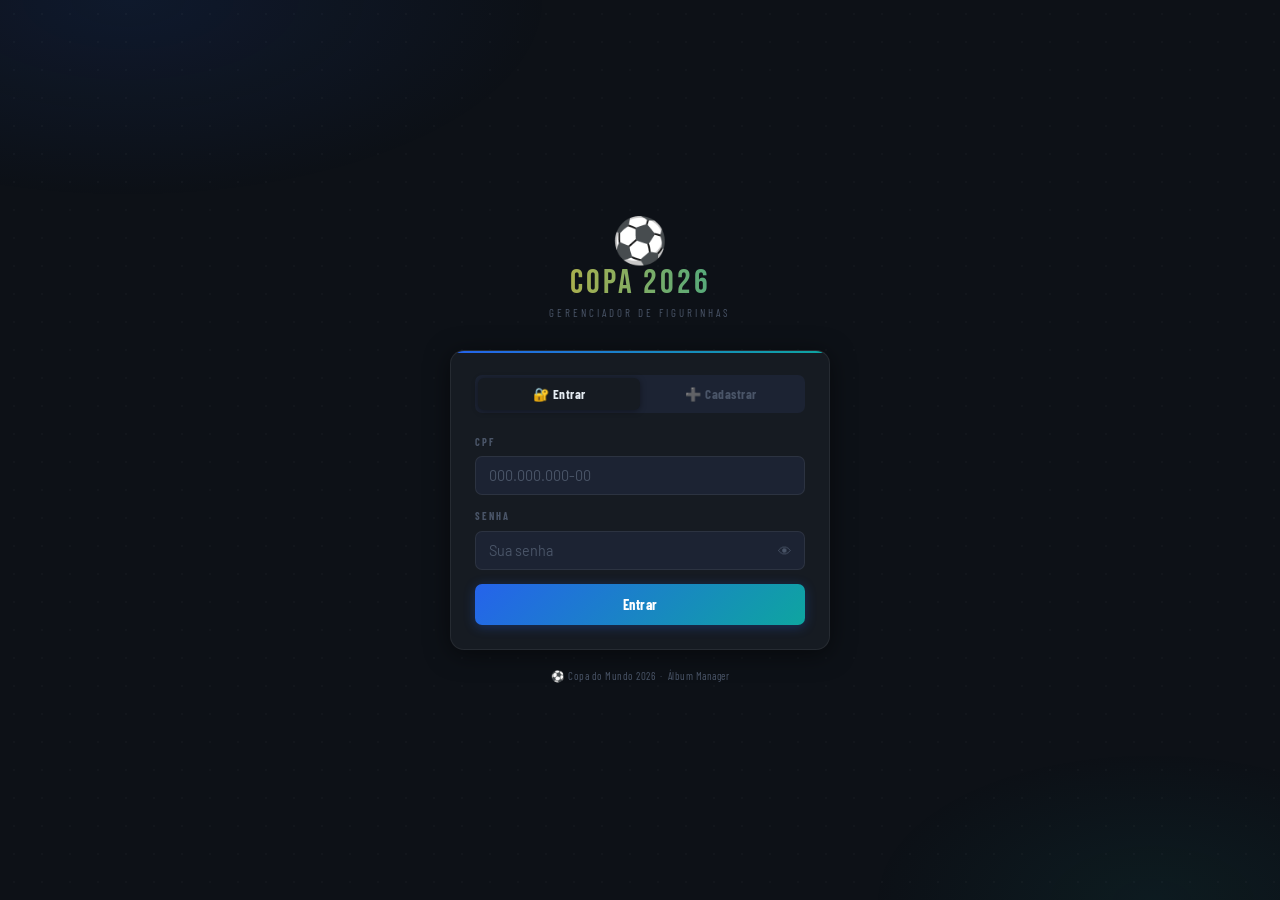
<file: index.html>
<!DOCTYPE html>
<html lang="pt-BR">
<head>
<meta charset="UTF-8">
<meta name="viewport" content="width=device-width, initial-scale=1.0, maximum-scale=1.0, user-scalable=no">
<meta name="theme-color" content="#0d1117">
<meta name="apple-mobile-web-app-capable" content="yes">
<meta name="apple-mobile-web-app-status-bar-style" content="black-translucent">
<title>Álbum Copa 2026 · Entrar</title>
<link rel="icon" href="data:image/svg+xml,<svg xmlns='http://www.w3.org/2000/svg' viewBox='0 0 100 100'><text y='.9em' font-size='90'>⚽</text></svg>">
<link rel="preconnect" href="https://fonts.googleapis.com">
<link rel="preconnect" href="https://fonts.gstatic.com" crossorigin>
<link href="https://fonts.googleapis.com/css2?family=Bebas+Neue&family=Barlow:wght@400;500;600;700&family=Barlow+Condensed:wght@400;600;700&display=swap" rel="stylesheet">
<style>
/* ── VARIÁVEIS (espelha estilos.css) ── */
:root {
  --cobalt:   #2563eb;
  --cobalt-2: #1d4ed8;
  --navy:     #1e3a5f;
  --yellow:   #f0b429;
  --yellow-2: #d49e1f;
  --turq:     #0ea5a0;
  --turq-2:   #0d9490;
  --bg:       #0d1117;
  --bg2:      #161b22;
  --bg3:      #0d1117;
  --surf:     #1c2333;
  --surf2:    #21293a;
  --border:   rgba(255,255,255,0.07);
  --border2:  rgba(14,165,160,0.25);
  --t1:       #e6edf3;
  --t2:       #8b9bb4;
  --t3:       #4a5568;
  --owned:    #22c55e;
  --missing:  #f87171;
  --r:        10px;
  --rs:       7px;
  --sh:       0 4px 24px rgba(0,0,0,.5);
  --ease:     cubic-bezier(0.16,1,0.3,1);
}

*,*::before,*::after { box-sizing:border-box; margin:0; padding:0; -webkit-tap-highlight-color:transparent }
html,body { height:100%; }
body {
  font-family: 'Barlow', sans-serif;
  background: var(--bg);
  color: var(--t1);
  font-size: 14px;
  line-height: 1.5;
  display: flex;
  align-items: center;
  justify-content: center;
  min-height: 100vh;
  overflow-x: hidden;
}
button { cursor:pointer; font-family:inherit; border:none; background:none }
input  { font-family:inherit }
::-webkit-scrollbar { width:3px }
::-webkit-scrollbar-thumb { background:var(--surf2); border-radius:2px }

/* ── FUNDO DECORATIVO ── */
body::before {
  content:""; position:fixed; inset:0; pointer-events:none; z-index:0;
  background:
    radial-gradient(ellipse 60% 40% at 10% 0%, rgba(37,99,235,.1), transparent 55%),
    radial-gradient(ellipse 40% 30% at 90% 100%, rgba(14,165,160,.07), transparent 55%);
}
body::after {
  content:""; position:fixed; inset:0; pointer-events:none; z-index:0;
  background-image: radial-gradient(rgba(255,255,255,.025) 1px, transparent 1px);
  background-size: 28px 28px;
}

/* ── LOADER ── */
#loader {
  position:fixed; inset:0; z-index:9999; background:var(--bg);
  display:flex; flex-direction:column; align-items:center; justify-content:center; gap:16px;
}
.ld-ball {
  width:40px; height:40px; border-radius:50%;
  border:2px solid var(--surf2); border-top-color:var(--yellow);
  animation:spin .7s linear infinite;
}
.ld-txt {
  font-family:'Barlow Condensed',sans-serif; font-size:.78rem;
  letter-spacing:3px; color:var(--t3); text-transform:uppercase;
}
@keyframes spin { to { transform:rotate(360deg) } }

/* ── WRAPPER ── */
.auth-wrap {
  position:relative; z-index:1;
  width:100%; max-width:420px;
  padding:24px 20px;
  animation: fadeUp .5s var(--ease) both;
}
@keyframes fadeUp { from{opacity:0;transform:translateY(14px)} to{opacity:1;transform:translateY(0)} }

/* ── LOGO TOPO ── */
.auth-brand {
  text-align:center; margin-bottom:28px;
}
.auth-ball { font-size:2.8rem; line-height:1; display:block; margin-bottom:6px }
.auth-title {
  font-family:'Bebas Neue',sans-serif;
  font-size:2.1rem; letter-spacing:3px;
  background: linear-gradient(90deg, var(--yellow), var(--turq));
  -webkit-background-clip:text; -webkit-text-fill-color:transparent;
  background-clip:text;
  line-height:1;
}
.auth-subtitle {
  font-family:'Barlow Condensed',sans-serif; font-size:.68rem;
  letter-spacing:3px; text-transform:uppercase; color:var(--t3); margin-top:5px;
}

/* ── CARD ── */
.auth-card {
  background:var(--bg2); border:1px solid var(--border);
  border-radius:14px; padding:24px; box-shadow:var(--sh);
  position:relative; overflow:hidden;
}
.auth-card::before {
  content:""; position:absolute; top:0; left:0; right:0; height:2px;
  background:linear-gradient(90deg, var(--cobalt), var(--turq));
}

/* ── TABS LOGIN/CADASTRO ── */
.auth-tabs {
  display:flex; gap:0; margin-bottom:22px;
  background:var(--surf); border-radius:var(--rs); padding:3px;
}
.auth-tab {
  flex:1; padding:8px; border-radius:calc(var(--rs) - 1px);
  font-family:'Barlow Condensed',sans-serif; font-size:.82rem; font-weight:700;
  letter-spacing:.5px; color:var(--t3); transition:.18s var(--ease);
}
.auth-tab.on {
  background:var(--bg2); color:var(--t1);
  box-shadow:0 1px 6px rgba(0,0,0,.4);
}

/* ── PAINEL ── */
.auth-panel { display:none }
.auth-panel.active { display:block }

/* ── LABEL + INPUT ── */
.field { margin-bottom:14px }
.field-label {
  display:block; font-family:'Barlow Condensed',sans-serif;
  font-size:.65rem; letter-spacing:2px; text-transform:uppercase;
  color:var(--t3); font-weight:700; margin-bottom:6px;
}
.field-input {
  width:100%; background:var(--surf); border:1px solid var(--border);
  border-radius:var(--rs); color:var(--t1); padding:10px 13px;
  font-size:.9rem; outline:none; transition:.15s;
  -webkit-appearance:none; appearance:none;
}
.field-input:focus { border-color:var(--border2); background:var(--surf2) }
.field-input::placeholder { color:var(--t3) }
.field-input.err { border-color:rgba(248,113,113,.5) }

.field-hint {
  font-size:.65rem; color:var(--t3); margin-top:4px; line-height:1.4;
}

/* ── BOTÃO PRIMÁRIO ── */
.btn-auth {
  width:100%; padding:12px; border-radius:var(--rs);
  background:linear-gradient(135deg, var(--cobalt), var(--turq));
  color:#fff; font-family:'Barlow Condensed',sans-serif;
  font-size:.9rem; font-weight:700; letter-spacing:.5px;
  transition:.18s var(--ease); margin-top:4px;
  display:flex; align-items:center; justify-content:center; gap:7px;
  box-shadow:0 2px 12px rgba(37,99,235,.3);
}
.btn-auth:hover { opacity:.9; transform:translateY(-1px) }
.btn-auth:active { transform:scale(.98) }
.btn-auth:disabled { opacity:.45; cursor:not-allowed; transform:none }

/* ── SPINNER inline ── */
.spin-sm {
  width:15px; height:15px; border-radius:50%;
  border:2px solid rgba(255,255,255,.3); border-top-color:#fff;
  animation:spin .6s linear infinite; display:none;
}
.btn-auth.loading .spin-sm { display:block }
.btn-auth.loading .btn-label { display:none }

/* ── ERRO/SUCESSO ── */
.auth-msg {
  padding:9px 13px; border-radius:var(--rs); font-size:.78rem;
  font-weight:600; margin-bottom:14px; display:none; line-height:1.4;
}
.auth-msg.err  { background:rgba(248,113,113,.1); border:1px solid rgba(248,113,113,.3); color:var(--missing) }
.auth-msg.ok   { background:rgba(34,197,94,.08);  border:1px solid rgba(34,197,94,.25);  color:var(--owned) }
.auth-msg.show { display:block }

/* ── RODAPÉ ── */
.auth-footer {
  text-align:center; margin-top:18px;
  font-size:.68rem; color:var(--t3);
  font-family:'Barlow Condensed',sans-serif; letter-spacing:.5px;
}

/* ── SENHA TOGGLE ── */
.field-pw { position:relative }
.field-pw .field-input { padding-right:40px }
.pw-toggle {
  position:absolute; right:11px; top:50%; transform:translateY(-50%);
  font-size:.85rem; color:var(--t3); cursor:pointer; transition:.12s;
  background:none; border:none; padding:2px;
}
.pw-toggle:hover { color:var(--t2) }

/* ── FORÇA DE SENHA ── */
.pw-strength { display:flex; gap:4px; margin-top:6px }
.pw-seg { flex:1; height:3px; border-radius:2px; background:var(--surf2); transition:.3s }
.pw-seg.s1 { background:var(--missing) }
.pw-seg.s2 { background:var(--yellow) }
.pw-seg.s3 { background:var(--turq) }
.pw-seg.s4 { background:var(--owned) }
</style>
</head>
<body>

<div id="loader">
  <div class="ld-ball"></div>
  <div class="ld-txt">Carregando...</div>
</div>

<div class="auth-wrap" id="auth-wrap" style="display:none">

  <div class="auth-brand">
    <span class="auth-ball">⚽</span>
    <div class="auth-title">Copa 2026</div>
    <div class="auth-subtitle">Gerenciador de Figurinhas</div>
  </div>

  <div class="auth-card">

    <div class="auth-tabs">
      <button class="auth-tab on" id="tab-login"    onclick="showTab('login')">🔐 Entrar</button>
      <button class="auth-tab"    id="tab-cadastro" onclick="showTab('cadastro')">➕ Cadastrar</button>
    </div>

    <!-- ── PAINEL LOGIN ── -->
    <div class="auth-panel active" id="panel-login">
      <div class="auth-msg" id="login-msg"></div>

      <div class="field">
        <label class="field-label" for="login-cpf">CPF</label>
        <input class="field-input" id="login-cpf" type="tel" inputmode="numeric"
          maxlength="14" placeholder="000.000.000-00" autocomplete="username"
          oninput="maskCPF(this)" onkeydown="enterSubmit(event,'doLogin')">
      </div>

      <div class="field">
        <label class="field-label" for="login-senha">Senha</label>
        <div class="field-pw">
          <input class="field-input" id="login-senha" type="password"
            placeholder="Sua senha" autocomplete="current-password"
            onkeydown="enterSubmit(event,'doLogin')">
          <button class="pw-toggle" onclick="togglePw('login-senha',this)" tabindex="-1">👁</button>
        </div>
      </div>

      <button class="btn-auth" id="btn-login" onclick="doLogin()">
        <div class="spin-sm"></div>
        <span class="btn-label">Entrar</span>
      </button>
    </div>

    <!-- ── PAINEL CADASTRO ── -->
    <div class="auth-panel" id="panel-cadastro">
      <div class="auth-msg" id="cad-msg"></div>

      <div class="field">
        <label class="field-label" for="cad-cpf">CPF</label>
        <input class="field-input" id="cad-cpf" type="tel" inputmode="numeric"
          maxlength="14" placeholder="000.000.000-00" autocomplete="off"
          oninput="maskCPF(this)">
        <div class="field-hint">Será usado como seu login único.</div>
      </div>

      <div class="field">
        <label class="field-label" for="cad-nome">Nome completo</label>
        <input class="field-input" id="cad-nome" type="text"
          placeholder="Seu nome" autocomplete="name">
      </div>

      <div class="field">
        <label class="field-label" for="cad-apelido">Apelido</label>
        <input class="field-input" id="cad-apelido" type="text"
          placeholder="Como você quer ser chamado" autocomplete="nickname">
      </div>

      <div class="field">
        <label class="field-label" for="cad-senha">Senha</label>
        <div class="field-pw">
          <input class="field-input" id="cad-senha" type="password"
            placeholder="Mínimo 6 caracteres" autocomplete="new-password"
            oninput="checkPwStrength(this)">
          <button class="pw-toggle" onclick="togglePw('cad-senha',this)" tabindex="-1">👁</button>
        </div>
        <div class="pw-strength" id="pw-segs">
          <div class="pw-seg" id="ps1"></div>
          <div class="pw-seg" id="ps2"></div>
          <div class="pw-seg" id="ps3"></div>
          <div class="pw-seg" id="ps4"></div>
        </div>
      </div>

      <button class="btn-auth" id="btn-cad" onclick="doCadastrar()">
        <div class="spin-sm"></div>
        <span class="btn-label">Criar conta</span>
      </button>
    </div>

  </div><!-- /auth-card -->

  <div class="auth-footer">⚽ Copa do Mundo 2026 &nbsp;·&nbsp; Álbum Manager</div>

</div><!-- /auth-wrap -->

<script>
// ─────────────────────────────────────────────────────────────
// ⚠️  ATENÇÃO: USE A MESMA URL DO script.js — apenas UM deployment!
// Copie a URL do seu Apps Script publicado e cole aqui E no script.js
// ─────────────────────────────────────────────────────────────
const SCRIPT_URL = 'https://script.google.com/macros/s/AKfycbzxsuN--bn4JnOwdq9sjmIbvEzhjHU9eBhb_EWzSIzY-1RuJzmxXgQIynk1E7hwUg5Z8Q/exec';
//                  ↑ MESMA URL que está no script.js — NÃO use duas URLs diferentes!

// ─────────────────────────────────────────────────────────────
// SESSÃO — salva no localStorage
// ─────────────────────────────────────────────────────────────
const AUTH = {
  KEY: 'copa26_usuario',

  salvar(usuario) {
    localStorage.setItem(this.KEY, JSON.stringify(usuario));
  },

  obter() {
    try { return JSON.parse(localStorage.getItem(this.KEY) || 'null'); }
    catch { return null; }
  },

  limpar() { localStorage.removeItem(this.KEY); }
};

// ─────────────────────────────────────────────────────────────
// INIT — redireciona se já logado
// ─────────────────────────────────────────────────────────────
window.addEventListener('DOMContentLoaded', () => {
  const u = AUTH.obter();
  if (u && u.cpf) {
    window.location.href = 'app.html';
    return;
  }
  document.getElementById('loader').style.display = 'none';
  document.getElementById('auth-wrap').style.display = 'block';
});

// ─────────────────────────────────────────────────────────────
// TABS
// ─────────────────────────────────────────────────────────────
function showTab(t) {
  ['login','cadastro'].forEach(id => {
    document.getElementById('panel-'+id).classList.toggle('active', id===t);
    document.getElementById('tab-'+id).classList.toggle('on', id===t);
  });
  clearMsg('login-msg'); clearMsg('cad-msg');
}

// ─────────────────────────────────────────────────────────────
// LOGIN
// ─────────────────────────────────────────────────────────────
async function doLogin() {
  let cpf     = onlyDigits(document.getElementById('login-cpf').value);
  const senha = document.getElementById('login-senha').value.trim();

  if (!cpf || !senha) { return showMsg('login-msg', 'Preencha CPF e senha.', true); }

  // Normaliza CPF: garante 11 dígitos (com zero à esquerda se necessário)
  if (cpf.length === 10) cpf = '0' + cpf;
  if (cpf.length !== 11) {
    return showMsg('login-msg', 'CPF inválido. Verifique e tente novamente.', true);
  }

  setLoading('btn-login', true);
  clearMsg('login-msg');

  const r = await apiFetch({ acao:'login', cpf, senha });

  setLoading('btn-login', false);

  if (r === null) {
    return showMsg('login-msg', 'Sem conexão com o servidor. Verifique a URL do Apps Script e tente novamente.', true);
  }

  if (r.ok) {
    AUTH.salvar(r.usuario);
    showMsg('login-msg', `✅ Bem-vindo, ${r.usuario.apelido}! Carregando...`, false);
    setTimeout(() => window.location.href = 'app.html', 800);
  } else {
    const msgs = {
      senha_incorreta:        'Senha incorreta.',
      usuario_nao_encontrado: 'CPF não encontrado. Verifique ou cadastre-se.',
      campos_obrigatorios:    'Preencha todos os campos.',
      cpf_ausente:            'CPF não informado.'
    };
    showMsg('login-msg', msgs[r.motivo] || `Erro: ${r.erro || r.motivo || 'desconhecido'}`, true);
  }
}

// ─────────────────────────────────────────────────────────────
// CADASTRO
// ─────────────────────────────────────────────────────────────
async function doCadastrar() {
  let cpf       = onlyDigits(document.getElementById('cad-cpf').value);
  const nome    = document.getElementById('cad-nome').value.trim();
  const apelido = document.getElementById('cad-apelido').value.trim();
  const senha   = document.getElementById('cad-senha').value.trim();

  if (!cpf || !nome || !apelido || !senha) {
    return showMsg('cad-msg', 'Preencha todos os campos.', true);
  }

  // Normaliza CPF: garante 11 dígitos
  if (cpf.length === 10) cpf = '0' + cpf;
  if (cpf.length !== 11) {
    return showMsg('cad-msg', `CPF inválido (${cpf.length} dígitos). Verifique e tente novamente.`, true);
  }
  if (senha.length < 6) {
    return showMsg('cad-msg', 'Senha deve ter pelo menos 6 caracteres.', true);
  }

  setLoading('btn-cad', true);
  clearMsg('cad-msg');

  const r = await apiFetch({ acao:'cadastrar', cpf, nome, apelido, senha });

  setLoading('btn-cad', false);

  if (r === null) {
    return showMsg('cad-msg', 'Sem conexão com o servidor. Verifique a URL do Apps Script e tente novamente.', true);
  }

  if (r.ok) {
    AUTH.salvar(r.usuario);
    showMsg('cad-msg', '✅ Conta criada! Redirecionando...', false);
    setTimeout(() => window.location.href = 'app.html', 900);
  } else {
    const msgs = {
      cpf_duplicado:       'Este CPF já está cadastrado. Faça login.',
      cpf_invalido:        'CPF inválido. Verifique os dígitos.',
      campos_obrigatorios: 'Preencha todos os campos.',
      erro_interno:        `Erro interno: ${r.erro || 'contate o suporte'}`
    };
    const motivo = r.motivo || 'erro_interno';
    showMsg('cad-msg', msgs[motivo] || `Erro: ${r.erro || r.motivo || 'desconhecido'}`, true);
  }
}

// ─────────────────────────────────────────────────────────────
// HELPERS UI
// ─────────────────────────────────────────────────────────────
function showMsg(id, txt, isErr) {
  const el = document.getElementById(id);
  el.textContent = txt;
  el.className = 'auth-msg show ' + (isErr ? 'err' : 'ok');
}
function clearMsg(id) {
  const el = document.getElementById(id);
  el.className = 'auth-msg'; el.textContent = '';
}
function setLoading(id, on) {
  const el = document.getElementById(id);
  el.classList.toggle('loading', on);
  el.disabled = on;
}
function enterSubmit(e, fn) {
  if (e.key === 'Enter') window[fn]();
}
function togglePw(id, btn) {
  const i = document.getElementById(id);
  const show = i.type === 'password';
  i.type = show ? 'text' : 'password';
  btn.textContent = show ? '🙈' : '👁';
}

// Máscara CPF
function maskCPF(el) {
  let v = onlyDigits(el.value).slice(0,11);
  if (v.length > 9)      v = v.replace(/(\d{3})(\d{3})(\d{3})(\d{1,2})/,'$1.$2.$3-$4');
  else if (v.length > 6) v = v.replace(/(\d{3})(\d{3})(\d{1,3})/,'$1.$2.$3');
  else if (v.length > 3) v = v.replace(/(\d{3})(\d{1,3})/,'$1.$2');
  el.value = v;
}
function onlyDigits(s) { return s.replace(/\D/g,''); }

// Força de senha
function checkPwStrength(el) {
  const v = el.value;
  let score = 0;
  if (v.length >= 6)  score++;
  if (v.length >= 10) score++;
  if (/[A-Z]/.test(v) || /[0-9]/.test(v)) score++;
  if (/[^a-zA-Z0-9]/.test(v)) score++;
  const cls = ['','s1','s2','s3','s4'];
  for (let i = 1; i <= 4; i++) {
    const seg = document.getElementById('ps'+i);
    seg.className = 'pw-seg ' + (i <= score ? cls[score] : '');
  }
}

// ─────────────────────────────────────────────────────────────
// API FETCH — com timeout de 15s e log de erro detalhado
// ─────────────────────────────────────────────────────────────
async function apiFetch(params) {
  if (!SCRIPT_URL || !SCRIPT_URL.startsWith('https://script.google.com/macros/s/')) {
    console.error('[Copa26] SCRIPT_URL não configurada!');
    return null;
  }
  try {
    const qs = Object.entries(params)
      .map(([k,v]) => `${encodeURIComponent(k)}=${encodeURIComponent(v)}`)
      .join('&');
    const ctrl = new AbortController();
    const tid  = setTimeout(() => ctrl.abort(), 15000);
    const resp = await fetch(`${SCRIPT_URL}?${qs}`, { signal: ctrl.signal });
    clearTimeout(tid);
    const text = await resp.text();
    try {
      return JSON.parse(text);
    } catch {
      console.error('[Copa26] Resposta não-JSON do servidor:', text.slice(0, 300));
      return null;
    }
  } catch(e) {
    console.warn('[Copa26 Auth]', e.message);
    return null;
  }
}
</script>
</body>
</html>
</file>
<file: estilos.css>
/* ============================================================
   ÁLBUM COPA 2026 — estilos.css v4.0
   ============================================================ */

   :root {
    --cobalt:    #2563eb;
    --cobalt-2:  #1d4ed8;
    --navy:      #1e3a5f;
    --yellow:    #f0b429;
    --yellow-2:  #d49e1f;
    --turq:      #0ea5a0;
    --turq-2:    #0d9490;
  
    --bg:        #0d1117;
    --bg2:       #161b22;
    --bg3:       #0d1117;
    --surf:      #1c2333;
    --surf2:     #21293a;
  
    --border:    rgba(255,255,255,0.07);
    --border2:   rgba(14,165,160,0.25);
  
    --t1:        #e6edf3;
    --t2:        #8b9bb4;
    --t3:        #4a5568;
  
    --owned:     #22c55e;
    --owned-bg:  rgba(34,197,94,0.07);
    --owned-bd:  rgba(34,197,94,0.22);
    --missing:   #f87171;
    --miss-bg:   transparent;
    --miss-bd:   var(--border);
    --dup:       #f0b429;
    --dup-bg:    rgba(240,180,41,0.06);
    --dup-bd:    rgba(240,180,41,0.22);
  
    --r:         10px;
    --rs:        7px;
    --sh:        0 4px 24px rgba(0,0,0,.5);
    --sidebar:   64px;
    --ease:      cubic-bezier(0.16,1,0.3,1);
  }
  
  *,*::before,*::after { box-sizing:border-box; margin:0; padding:0; -webkit-tap-highlight-color:transparent }
  html,body { height:100%; overflow:hidden }
  body {
    font-family: 'Barlow', sans-serif;
    background: var(--bg);
    color: var(--t1);
    overscroll-behavior: none;
    font-size: 14px;
    line-height: 1.5;
  }
  button { cursor:pointer; font-family:inherit; border:none; background:none }
  input,textarea,select { font-family:inherit }
  ::-webkit-scrollbar { width:3px; height:3px }
  ::-webkit-scrollbar-track { background:transparent }
  ::-webkit-scrollbar-thumb { background:var(--surf2); border-radius:2px }
  
  body::before {
    content:""; position:fixed; inset:0; pointer-events:none; z-index:0;
    background: radial-gradient(ellipse 50% 35% at 8% 0%, rgba(37,99,235,.08), transparent 60%);
  }
  
  /* ── LOADER ─────────────────────────────────────────────────── */
  #loader {
    position:fixed; inset:0; z-index:9999; background:var(--bg);
    display:flex; flex-direction:column; align-items:center; justify-content:center; gap:16px;
  }
  .ld-ball {
    width:40px; height:40px; border-radius:50%;
    border:2px solid var(--surf2); border-top-color:var(--yellow);
    animation:spin .7s linear infinite;
  }
  .ld-txt {
    font-family:'Barlow Condensed',sans-serif; font-size:.78rem;
    letter-spacing:3px; color:var(--t3); text-transform:uppercase;
  }
  @keyframes spin { to { transform:rotate(360deg) } }
  
  /* ── APP SHELL ──────────────────────────────────────────────── */
  #app { display:flex; height:100vh; position:relative; z-index:1 }
  
  /* ── NAV LATERAL ────────────────────────────────────────────── */
  #nav {
    width:var(--sidebar); min-width:var(--sidebar);
    background:var(--bg2); border-right:1px solid var(--border);
    display:flex; flex-direction:column; align-items:center;
    padding:8px 0; gap:1px; overflow-y:auto; overflow-x:hidden; z-index:20;
  }
  #nav::-webkit-scrollbar { width:0 }
  .nav-logo {
    font-family:'Bebas Neue',sans-serif; font-size:.68rem; letter-spacing:2px;
    color:var(--yellow); text-align:center; padding:4px 4px 10px;
    border-bottom:1px solid var(--border); width:100%; margin-bottom:3px; line-height:1.3;
  }
  .nav-item {
    display:flex; flex-direction:column; align-items:center; justify-content:center;
    width:52px; height:46px; border-radius:var(--rs); gap:2px;
    cursor:pointer; transition:.15s var(--ease); position:relative; flex-shrink:0;
  }
  .nav-item:hover { background:var(--surf) }
  .nav-item.active { background:rgba(37,99,235,.25); border:1px solid rgba(14,165,160,.2) }
  .nav-item .ni-icon { font-size:1.15rem; line-height:1 }
  .nav-item .ni-code {
    font-family:'Barlow Condensed',sans-serif; font-size:.52rem;
    font-weight:700; letter-spacing:.5px; color:var(--t3);
  }
  .nav-item.active .ni-code { color:var(--turq) }
  .nav-item .ni-dot {
    position:absolute; top:5px; right:5px; width:5px; height:5px;
    border-radius:50%; background:var(--owned); opacity:0; transition:.2s;
  }
  .nav-item.has-progress .ni-dot { opacity:1 }
  .nav-item.complete .ni-dot { background:var(--yellow) }
  .nav-sep { width:30px; height:1px; background:var(--border); margin:3px 0; flex-shrink:0 }
  .nav-group-label {
    font-family:'Barlow Condensed',sans-serif; font-size:.48rem;
    letter-spacing:2px; text-transform:uppercase; color:var(--t3); padding:2px 0;
  }
  
  /* ── CONTENT ────────────────────────────────────────────────── */
  #content { flex:1; display:flex; flex-direction:column; overflow:hidden; min-width:0 }
  
  /* ── HEADER — progresso mais visível ────────────────────────── */
  #header {
    background:var(--bg2); border-bottom:1px solid var(--border);
    padding:12px 18px; display:flex; flex-direction:column; gap:10px; flex-shrink:0;
  }
  .hd-top { display:flex; align-items:center; gap:10px }
  .hd-title {
    font-family:'Barlow Condensed',sans-serif; font-size:1.05rem; font-weight:700;
    letter-spacing:.5px; color:var(--t1); line-height:1;
    flex:1; min-width:0; white-space:nowrap; overflow:hidden; text-overflow:ellipsis;
  }
  .hd-sub { font-size:.68rem; color:var(--t3); margin-top:3px }
  .hd-btns { display:flex; gap:6px; flex-shrink:0 }
  
  /* Progresso — barra mais grossa e % em destaque */
  .prog-strip { display:flex; align-items:center; gap:10px }
  .prog-bar-wrap {
    flex:1; height:6px; background:var(--surf); border-radius:4px; overflow:hidden;
    box-shadow: inset 0 0 0 1px var(--border);
  }
  .prog-bar-fill {
    height:100%; border-radius:4px;
    background:linear-gradient(90deg, var(--cobalt), var(--turq));
    transition:width .6s var(--ease);
    box-shadow: 0 0 8px rgba(14,165,160,.35);
  }
  .prog-pct {
    font-family:'Barlow Condensed',sans-serif; font-size:.92rem;
    font-weight:700; color:var(--yellow); min-width:38px; text-align:right;
  }
  
  /* Stats chips */
  .stats-row { display:flex; gap:6px; overflow-x:auto; padding-bottom:2px }
  .stats-row::-webkit-scrollbar { height:0 }
  .stat-chip {
    display:flex; align-items:center; gap:5px;
    background:transparent; border:1px solid var(--border);
    border-radius:6px; padding:5px 11px;
    font-family:'Barlow Condensed',sans-serif; font-size:.72rem;
    white-space:nowrap; flex-shrink:0; color:var(--t3);
  }
  .stat-chip strong { font-size:.95rem; font-weight:700; color:var(--t2) }
  .sc-owned strong { color:var(--owned) }
  .sc-miss  strong { color:var(--missing) }
  .sc-dup   strong { color:var(--dup) }
  .sc-total strong { color:var(--turq) }
  
  /* ── ABAS ───────────────────────────────────────────────────── */
  #tabs {
    display:flex; background:var(--bg3); border-bottom:1px solid var(--border);
    flex-shrink:0; padding:0 18px; gap:2px; overflow-x:auto;
  }
  #tabs::-webkit-scrollbar { height:0 }
  .tab-btn {
    padding:10px 14px; font-family:'Barlow Condensed',sans-serif; font-size:.78rem;
    font-weight:700; letter-spacing:.5px; color:var(--t3);
    border-bottom:2px solid transparent; transition:.12s; white-space:nowrap;
    flex-shrink:0; cursor:pointer;
  }
  .tab-btn.on { color:var(--turq); border-bottom-color:var(--turq) }
  
  /* ── PAINEL SEÇÃO ───────────────────────────────────────────── */
  #panel-section { flex:1; display:flex; flex-direction:column; overflow:hidden }
  #panel-section.hidden { display:none }
  
  /* ── TOOLBAR ────────────────────────────────────────────────── */
  #toolbar {
    display:flex; align-items:center; gap:7px; flex-wrap:nowrap;
    padding:9px 18px; background:var(--bg3); border-bottom:1px solid var(--border);
    flex-shrink:0; overflow-x:auto;
  }
  #toolbar::-webkit-scrollbar { height:0 }
  .filter-pill {
    display:flex; background:var(--surf); border:1px solid var(--border);
    border-radius:7px; padding:2px; flex-shrink:0;
  }
  .fp-btn {
    padding:4px 10px; border-radius:5px; font-family:'Barlow Condensed',sans-serif;
    font-size:.72rem; font-weight:600; color:var(--t3); transition:.12s;
    white-space:nowrap; cursor:pointer;
  }
  .fp-btn.on { background:var(--cobalt); color:#fff }
  .tb-sep { flex:1 }
  .tb-count {
    font-family:'Barlow Condensed',sans-serif; font-size:.7rem;
    color:var(--t3); white-space:nowrap; flex-shrink:0;
  }
  .view-grp { display:flex; gap:2px; flex-shrink:0 }
  .vg-btn {
    padding:4px 8px; border:1px solid var(--border); border-radius:var(--rs);
    color:var(--t3); font-size:.82rem; transition:.12s; background:transparent; cursor:pointer;
  }
  .vg-btn.on { background:var(--surf); color:var(--turq); border-color:var(--border2) }
  .search-wrap { position:relative; flex:1; min-width:90px; max-width:220px }
  .search-ico {
    position:absolute; left:8px; top:50%; transform:translateY(-50%);
    font-size:.72rem; color:var(--t3); pointer-events:none;
  }
  .search-in {
    width:100%; background:var(--surf); border:1px solid var(--border);
    border-radius:7px; padding:5px 10px 5px 26px;
    color:var(--t1); font-size:.76rem; outline:none; transition:.15s;
  }
  .search-in:focus { border-color:var(--border2) }
  .search-in::placeholder { color:var(--t3) }
  
  /* ── SCROLLERS ──────────────────────────────────────────────── */
  #scroller   { flex:1; overflow-y:auto; padding:14px 18px; -webkit-overflow-scrolling:touch }
  #gb-scroller { flex:1; overflow-y:auto; padding:14px 18px; -webkit-overflow-scrolling:touch }
  
  /* ── GRID DE FIGURINHAS ─────────────────────────────────────── */
  .stk-grid { display:grid; grid-template-columns:repeat(auto-fill,minmax(90px,1fr)); gap:7px }
  .stk-list { display:flex; flex-direction:column; gap:4px }
  
  .sc {
    background: var(--surf);
    border: 1px solid var(--border);
    border-radius: var(--r);
    cursor: pointer;
    transition: transform .15s var(--ease), box-shadow .15s, border-color .15s, background .15s;
    position: relative;
    animation: fadeUp .18s ease backwards;
    overflow: hidden;
  }
  .sc:hover {
    border-color: var(--border2);
    background: var(--surf2);
    transform: translateY(-1px);
    box-shadow: 0 4px 16px rgba(0,0,0,.3);
  }
  .sc:active { transform: scale(.97) }
  
  .sc.owned { border-color: var(--owned-bd); background: var(--owned-bg) }
  .sc.dup   { border-color: var(--dup-bd);   background: var(--dup-bg)   }
  
  .sc-grid-inner { display:flex; flex-direction:column; height:100%; min-height:78px }
  .sc-hd {
    padding: 6px 8px 5px;
    border-bottom: 1px solid var(--border);
    display: flex; align-items:center; justify-content:space-between;
  }
  .sc-num {
    font-family:'Barlow Condensed',sans-serif;
    font-size:.85rem; font-weight:700; color:var(--t1); line-height:1;
  }
  .sc-star { font-size:.6rem; line-height:1 }
  .sc-bd {
    flex:1; display:flex; flex-direction:column; align-items:center;
    justify-content:center; padding:6px 4px; gap:3px; position:relative;
  }
  .sc-icon { font-size:1rem; line-height:1 }
  .sc-dup-badge {
    font-family:'Barlow Condensed',sans-serif; font-size:.6rem; font-weight:700;
    color: var(--dup); background: rgba(240,180,41,.1); border-radius:3px;
    padding:1px 4px; border:1px solid rgba(240,180,41,.2);
  }
  .sc-sec-tag {
    font-family:'Barlow Condensed',sans-serif; font-size:.56rem;
    color:var(--t3); position:absolute; bottom:3px; right:4px;
  }
  .sc-actions {
    display:flex; gap:2px; padding:4px 5px;
    border-top:1px solid var(--border);
    background: rgba(0,0,0,.15);
  }
  .sa-btn {
    flex:1; padding:3px 2px; border-radius:4px; font-size:.62rem;
    background:transparent; color:var(--t3); transition:.1s; border:1px solid transparent;
  }
  .sa-btn:hover { background:var(--surf2); color:var(--t1); border-color:var(--border) }
  .sa-btn:active { transform:scale(.9) }
  .sa-btn.sa-trade { color:#63b3ed }
  .sa-btn.sa-trade:hover { background:rgba(99,179,237,.1); border-color:rgba(99,179,237,.2); color:#63b3ed }
  
  .sc-list-inner {
    display:flex; align-items:center; gap:10px;
    padding:7px 10px; border-radius:var(--rs);
    background:var(--surf); border:1px solid var(--border);
    transition:.12s; animation:fadeUp .18s ease backwards;
  }
  .sc-list-inner:hover { background:var(--surf2); border-color:var(--border2) }
  .sc.owned .sc-list-inner { border-color:var(--owned-bd); background:var(--owned-bg) }
  .sc.dup   .sc-list-inner { border-color:var(--dup-bd);   background:var(--dup-bg) }
  
  .sc-list-left {
    font-family:'Barlow Condensed',sans-serif; font-size:.88rem; font-weight:700;
    color:var(--t1); min-width:72px; border-left:2px solid transparent;
    padding-left:6px; display:flex; align-items:center; gap:4px;
  }
  .sc-list-body { flex:1; display:flex; align-items:center; gap:6px; min-width:0 }
  .sc-list-name {
    font-size:.74rem; color:var(--t3); flex:1;
    white-space:nowrap; overflow:hidden; text-overflow:ellipsis;
  }
  .sc-list-dup { font-family:'Barlow Condensed',sans-serif; font-size:.65rem; color:var(--dup); white-space:nowrap }
  .sc-list-status { font-size:.75rem }
  .sc-list-actions { display:flex; gap:3px; flex-shrink:0 }
  
  @keyframes markPop {
    0%   { transform:scale(1) }
    40%  { transform:scale(1.08) }
    100% { transform:scale(1) }
  }
  .sc.just-marked { animation:markPop .25s var(--ease) }
  
  .empty-state { grid-column:1/-1; text-align:center; padding:48px 20px; color:var(--t3) }
  .ei { font-size:2rem; display:block; margin-bottom:10px; opacity:.35 }
  .empty-state p { font-size:.82rem }
  
  /* ── BUSCA GLOBAL ───────────────────────────────────────────── */
  #panel-global { flex:1; display:none; flex-direction:column; overflow:hidden }
  #panel-global.active { display:flex }
  .gb-bar {
    padding:10px 18px; background:var(--bg3); border-bottom:1px solid var(--border);
    display:flex; flex-direction:column; gap:8px; flex-shrink:0;
  }
  .gb-search-wrap { position:relative; display:flex; align-items:center }
  .gb-ico-left { position:absolute; left:10px; font-size:.75rem; color:var(--t3); pointer-events:none }
  .gb-search-in {
    width:100%; background:var(--surf); border:1px solid var(--border);
    border-radius:7px; padding:8px 30px 8px 28px; color:var(--t1);
    font-size:.8rem; outline:none; transition:.15s;
  }
  .gb-search-in:focus { border-color:var(--border2) }
  .gb-search-in::placeholder { color:var(--t3) }
  .gb-clear { position:absolute; right:10px; color:var(--t3); cursor:pointer; font-size:.75rem; opacity:0; transition:.15s; pointer-events:none }
  .gb-clear.vis { opacity:1; pointer-events:auto }
  .gb-filters { display:flex; align-items:center; gap:6px; overflow-x:auto; padding-bottom:2px }
  .gb-filters::-webkit-scrollbar { height:0 }
  .gf-pill { display:flex; background:var(--surf); border:1px solid var(--border); border-radius:7px; padding:2px; flex-shrink:0 }
  .gf-btn {
    padding:3px 9px; border-radius:5px; font-family:'Barlow Condensed',sans-serif;
    font-size:.7rem; font-weight:600; color:var(--t3); transition:.12s;
    white-space:nowrap; cursor:pointer;
  }
  .gf-btn.on { background:var(--cobalt); color:#fff }
  .gb-sel {
    background:var(--surf); border:1px solid var(--border); border-radius:7px;
    color:var(--t2); font-size:.72rem; padding:5px 8px; outline:none; cursor:pointer; flex-shrink:0;
  }
  .gb-result-info {
    display:flex; justify-content:space-between; align-items:center;
    margin-bottom:12px; font-family:'Barlow Condensed',sans-serif;
    font-size:.72rem; color:var(--t3);
  }
  .gb-result-info strong { color:var(--t2) }
  
  /* Grupos busca global — com barras de progresso melhores */
  .gb-group { margin-bottom:20px }
  .gb-group-hd {
    display:flex; align-items:center; gap:8px; margin-bottom:8px;
    padding-bottom:7px; border-bottom:1px solid var(--border);
  }
  .ghd-icon { font-size:1rem }
  .ghd-name {
    font-family:'Barlow Condensed',sans-serif; font-size:.82rem;
    font-weight:700; color:var(--t2); letter-spacing:.3px; flex:1;
  }
  .ghd-stats {
    display:flex; align-items:center; gap:8px;
    font-family:'Barlow Condensed',sans-serif; font-size:.68rem; color:var(--t3);
  }
  .ghd-bar-wrap { width:60px; height:4px; background:var(--surf); border-radius:2px; overflow:hidden }
  .ghd-bar { height:100%; border-radius:2px }
  
  /* ── STATUS BAR ─────────────────────────────────────────────── */
  #sbar {
    display:flex; align-items:center; gap:8px; padding:5px 18px;
    background:var(--bg2); border-top:1px solid var(--border); flex-shrink:0;
  }
  .sbar-src {
    display:inline-flex; align-items:center; gap:4px; padding:2px 8px;
    border-radius:4px; font-family:'Barlow Condensed',sans-serif;
    font-size:.65rem; font-weight:700;
  }
  .cfg-status.sheets { background:rgba(14,165,160,.08); color:var(--turq); border:1px solid rgba(14,165,160,.18) }
  .cfg-status.local  { background:rgba(240,180,41,.07); color:var(--dup);  border:1px solid rgba(240,180,41,.18) }
  .cfg-status.err    { background:rgba(248,113,113,.07); color:var(--missing); border:1px solid rgba(248,113,113,.18) }
  .sync-spinner {
    display:inline-block; width:8px; height:8px;
    border:2px solid rgba(14,165,160,.2); border-top-color:var(--turq);
    border-radius:50%; animation:spin .6s linear infinite;
    vertical-align:middle; margin-right:3px;
  }
  .sync-dot { width:7px; height:7px; border-radius:50%; flex-shrink:0; transition:.3s }
  .sync-dot.idle    { background:var(--t3) }
  .sync-dot.syncing { background:var(--turq); animation:pulse 1s ease infinite }
  .sync-dot.ok      { background:var(--owned) }
  .sync-dot.error   { background:var(--missing) }
  @keyframes pulse { 0%,100% { opacity:1 } 50% { opacity:.3 } }
  
  .undo-btn {
    margin-left:auto; font-family:'Barlow Condensed',sans-serif;
    font-size:.68rem; font-weight:700; color:var(--turq);
    padding:2px 8px; border:1px solid var(--border2); border-radius:4px;
    cursor:pointer; transition:.12s;
  }
  .undo-btn:hover { background:rgba(14,165,160,.1) }
  
  /* ── BOTTOM NAV ─────────────────────────────────────────────── */
  #bnav {
    display:none; position:fixed; bottom:0; left:0; right:0;
    background:var(--bg2); border-top:1px solid var(--border);
    z-index:50; padding:6px 0 max(6px,env(safe-area-inset-bottom));
  }
  .bnav-row { display:flex; align-items:center; justify-content:space-around }
  .bnav-btn {
    display:flex; flex-direction:column; align-items:center; gap:2px;
    padding:4px 10px; border-radius:var(--rs); font-size:.54rem;
    font-family:'Barlow Condensed',sans-serif; letter-spacing:.5px;
    color:var(--t3); transition:.12s; text-transform:uppercase;
  }
  .bnav-btn .bni { font-size:1.1rem; line-height:1 }
  .bnav-btn.on { color:var(--yellow) }
  
  /* ── DRAWER ──────────────────────────────────────────────────── */
  #drawer { display:none; position:fixed; inset:0; z-index:100 }
  #drawer.open { display:flex }
  .drawer-bg { position:absolute; inset:0; background:rgba(0,0,0,.55); backdrop-filter:blur(3px) }
  .drawer-panel {
    position:absolute; bottom:0; left:0; right:0; background:var(--bg2);
    border-radius:14px 14px 0 0; border-top:1px solid var(--border2);
    max-height:80vh; display:flex; flex-direction:column; animation:slideUp .2s var(--ease);
  }
  @keyframes slideUp { from{transform:translateY(100%)} to{transform:translateY(0)} }
  .drawer-handle { width:32px; height:3px; border-radius:2px; background:var(--surf2); margin:10px auto 0; flex-shrink:0 }
  .drawer-title {
    font-family:'Barlow Condensed',sans-serif; font-size:.75rem; font-weight:700;
    letter-spacing:2px; text-transform:uppercase; padding:10px 18px 8px;
    border-bottom:1px solid var(--border); flex-shrink:0; color:var(--t3);
  }
  .drawer-list { overflow-y:auto; padding:6px 8px; flex:1 }
  .dr-item {
    display:flex; align-items:center; gap:10px; padding:9px 10px;
    border-radius:var(--rs); cursor:pointer; transition:.1s;
    border:1px solid transparent; margin-bottom:3px;
  }
  .dr-item:active { background:var(--surf) }
  .dr-item.active { background:rgba(37,99,235,.15); border-color:rgba(14,165,160,.15) }
  .dr-icon { font-size:1.05rem; flex-shrink:0 }
  .dr-info { flex:1; min-width:0 }
  .dr-name { font-size:.8rem; font-weight:600; white-space:nowrap; overflow:hidden; text-overflow:ellipsis; color:var(--t1) }
  .dr-prog { height:3px; background:var(--surf2); border-radius:2px; margin-top:5px; overflow:hidden }
  .dr-bar  { height:100%; border-radius:2px; transition:width .4s }
  .dr-count { font-family:'Barlow Condensed',sans-serif; font-size:.68rem; color:var(--t3); flex-shrink:0 }
  
  /* ── MODAIS ──────────────────────────────────────────────────── */
  .modal { position:fixed; inset:0; z-index:200; display:none; align-items:flex-end; justify-content:center }
  .modal.open { display:flex }
  .modal-bg { position:absolute; inset:0; background:rgba(0,0,0,.6); backdrop-filter:blur(4px) }
  .modal-box {
    position:relative; z-index:1; background:var(--bg2);
    border:1px solid var(--border); border-top:1px solid var(--border2);
    border-radius:16px 16px 0 0; width:100%; max-width:480px; max-height:92vh;
    display:flex; flex-direction:column; animation:slideUp .22s var(--ease);
    padding-bottom:max(14px,env(safe-area-inset-bottom));
  }
  .modal-handle { width:32px; height:3px; background:var(--surf2); border-radius:2px; margin:10px auto 0; flex-shrink:0 }
  .modal-hd {
    display:flex; align-items:center; justify-content:space-between;
    padding:12px 18px; border-bottom:1px solid var(--border); flex-shrink:0;
  }
  .modal-title {
    font-family:'Barlow Condensed',sans-serif; font-size:.82rem;
    font-weight:700; letter-spacing:2px; text-transform:uppercase; color:var(--t2);
  }
  .modal-close {
    font-size:.95rem; color:var(--t3); padding:4px 7px; border-radius:5px; transition:.1s;
  }
  .modal-close:hover { color:var(--t1); background:var(--surf) }
  .modal-body { padding:18px; overflow-y:auto; flex:1 }
  .modal-foot {
    padding:10px 18px; border-top:1px solid var(--border);
    display:flex; gap:8px; justify-content:flex-end; flex-shrink:0;
  }
  
  /* ── BOTÕES ──────────────────────────────────────────────────── */
  .btn {
    display:inline-flex; align-items:center; gap:5px; padding:8px 14px;
    border-radius:var(--rs); font-family:'Barlow Condensed',sans-serif;
    font-size:.8rem; font-weight:700; letter-spacing:.3px;
    transition:.14s var(--ease); white-space:nowrap; border:1px solid transparent;
  }
  .btn:active { transform:scale(.97) }
  .btn-primary { background:var(--cobalt); color:#fff; border-color:rgba(255,255,255,.1) }
  .btn-primary:hover { background:var(--cobalt-2) }
  .btn-yellow { background:var(--yellow); color:#0d1117; border-color:var(--yellow-2); font-weight:800 }
  .btn-yellow:hover { background:var(--yellow-2) }
  .btn-turq   { background:rgba(14,165,160,.1); color:var(--turq); border-color:var(--border2) }
  .btn-turq:hover { background:rgba(14,165,160,.18) }
  .btn-ghost  { background:transparent; color:var(--t2); border-color:var(--border) }
  .btn-ghost:hover { background:var(--surf) }
  .btn-red    { background:transparent; color:var(--missing); border-color:rgba(248,113,113,.22) }
  .btn-red:hover { background:rgba(248,113,113,.07) }
  .btn-sm { padding:5px 10px; font-size:.74rem }
  .btn-ico { padding:6px 9px; font-size:.9rem }
  
  /* ── MODAL: FIGURINHA ────────────────────────────────────────── */
  .stk-detail-hd {
    border-radius:var(--rs); padding:18px; text-align:center;
    margin-bottom:14px; background:var(--surf);
  }
  .stk-detail-num { font-family:'Barlow Condensed',sans-serif; font-size:2.2rem; font-weight:700; line-height:1; color:#fff }
  .stk-detail-sec { font-size:.7rem; color:var(--t3); margin-top:5px }
  .stk-detail-status { text-align:center; font-size:.88rem; font-weight:600; margin-bottom:14px; color:var(--t2) }
  .stk-btns { display:grid; grid-template-columns:1fr 1fr 1fr; gap:7px }
  .stk-btn {
    display:flex; flex-direction:column; align-items:center; gap:4px;
    padding:11px 6px; border-radius:var(--rs); border:1px solid var(--border);
    font-family:'Barlow Condensed',sans-serif; font-size:.7rem; font-weight:700;
    color:var(--t3); transition:.14s; background:var(--surf);
  }
  .stk-btn .sbi { font-size:1.2rem }
  .stk-btn:hover { background:var(--surf2); transform:translateY(-1px) }
  .stk-btn:active { transform:scale(.95) }
  .stk-btn.owned-btn { border-color:var(--owned-bd); color:var(--owned) }
  .stk-btn.dup-btn   { border-color:var(--dup-bd);   color:var(--dup) }
  .stk-btn.miss-btn  { border-color:rgba(248,113,113,.3); color:var(--missing) }
  .stk-btn.trade-btn {
    border-color:rgba(99,179,237,.3); color:#63b3ed; background:rgba(99,179,237,.07);
    justify-content:center; gap:6px;
  }
  .stk-btn.trade-btn:hover { background:rgba(99,179,237,.14); transform:translateY(-1px) }
  
  /* ── MODAL: QTY ──────────────────────────────────────────────── */
  .dup-info { font-size:.8rem; color:var(--t2); margin-bottom:10px }
  .dup-info strong { color:var(--t1) }
  .qty-ctrl { display:flex; align-items:center; gap:12px; margin:12px 0 }
  .qty-minus,.qty-plus {
    width:38px; height:38px; border-radius:50%; background:var(--surf2);
    font-size:1.1rem; display:flex; align-items:center; justify-content:center;
    color:var(--t1); transition:.12s; flex-shrink:0;
  }
  .qty-minus:hover,.qty-plus:hover { background:var(--cobalt) }
  .qty-minus:active,.qty-plus:active { transform:scale(.9) }
  .qty-val {
    flex:1; text-align:center; font-family:'Barlow Condensed',sans-serif;
    font-size:1.9rem; font-weight:700; color:var(--yellow);
  }
  .qty-hint { font-size:.68rem; color:var(--t3); line-height:1.5 }
  
  /* ── MODAL: BULK — simplificado (sem modo "Definir") ─────────── */
  .bulk-info-row {
    display:flex; align-items:center; gap:10px; margin-bottom:12px;
    padding:8px 12px; background:rgba(14,165,160,.06);
    border:1px solid rgba(14,165,160,.15); border-radius:var(--rs);
  }
  .bulk-info-badge {
    font-family:'Barlow Condensed',sans-serif; font-size:.72rem; font-weight:700;
    color:var(--turq); white-space:nowrap;
  }
  .bulk-mode-hint { font-size:.68rem; color:var(--t3); font-style:italic; line-height:1.4 }
  .bulk-ta {
    width:100%; background:var(--surf); border:1px solid var(--border);
    border-radius:var(--rs); color:var(--t1); padding:10px;
    font-size:.78rem; resize:vertical; min-height:100px; outline:none; transition:.15s;
  }
  .bulk-ta:focus { border-color:var(--border2) }
  .bulk-hint { font-size:.68rem; color:var(--t3); margin:5px 0 10px; line-height:1.5 }
  .bulk-preview { max-height:150px; overflow-y:auto; display:flex; flex-direction:column; gap:3px; margin-top:4px }
  .bp-item { padding:4px 8px; border-radius:5px; font-size:.7rem; font-family:'Barlow Condensed',sans-serif }
  .bp-ok  { background:rgba(34,197,94,.07); color:var(--owned) }
  .bp-err { background:rgba(248,113,113,.07); color:var(--missing) }
  .bulk-found { font-size:.68rem; color:var(--t3); margin-top:6px }
  .bulk-foot-btns { display:flex; flex-wrap:wrap; gap:6px }
  
  /* ── MODAL: TROCA ────────────────────────────────────────────── */
  .trade-section { margin-bottom:18px }
  .trade-section-title {
    font-family:'Barlow Condensed',sans-serif; font-size:.7rem; font-weight:700;
    letter-spacing:2px; text-transform:uppercase; color:var(--t3);
    padding-bottom:7px; margin-bottom:10px; border-bottom:1px solid var(--border);
  }
  .trade-chips { display:flex; flex-wrap:wrap; gap:5px }
  .trade-chip {
    font-family:'Barlow Condensed',sans-serif; font-size:.72rem; font-weight:700;
    padding:3px 9px; border-radius:5px; border:1px solid var(--border);
    background:var(--surf); color:var(--t2);
  }
  .trade-chip.has-qty {
    border-color:var(--dup-bd); color:var(--dup); background:var(--dup-bg);
    cursor:pointer; transition:.12s; user-select:none;
  }
  .trade-chip.has-qty:hover { background:rgba(240,180,41,.15); border-color:var(--dup); transform:translateY(-1px) }
  .trade-chip.has-qty:active { transform:scale(.94) }
  .tc-qty { opacity:.75; font-size:.65rem; margin-left:3px }
  .trade-chip.missing { border-color:var(--miss-bd); color:var(--t3) }
  .trade-empty { font-size:.8rem; color:var(--t3); padding:10px 0 }
  .trade-tip {
    font-size:.68rem; color:var(--t3); margin-bottom:10px; font-style:italic; line-height:1.4;
  }
  
  /* ── MODAL: INSIGHTS — barras de progresso melhoradas ────────── */
  .insight-group { margin-bottom:16px; padding-bottom:16px; border-bottom:1px solid var(--border) }
  .insight-group:last-child { border-bottom:none; margin-bottom:0 }
  .ig-header { display:flex; align-items:center; gap:8px; margin-bottom:8px }
  .ig-icon { font-size:1rem }
  .ig-name { font-family:'Barlow Condensed',sans-serif; font-size:.88rem; font-weight:700; color:var(--t1); flex:1 }
  .ig-pct { font-family:'Barlow Condensed',sans-serif; font-size:.88rem; font-weight:700; color:var(--yellow) }
  .ig-bar-wrap {
    height:6px; background:var(--surf); border-radius:3px; overflow:hidden; margin-bottom:8px;
    box-shadow: inset 0 0 0 1px var(--border);
  }
  .ig-bar { height:100%; border-radius:3px; transition:width .5s var(--ease) }
  .ig-stats {
    display:flex; gap:12px; font-family:'Barlow Condensed',sans-serif;
    font-size:.68rem; color:var(--t3);
  }
  .ig-stats span strong { color:var(--t2) }
  .insight-highlight {
    background:rgba(14,165,160,.06); border:1px solid var(--border2);
    border-radius:var(--rs); padding:12px 14px; margin-bottom:14px;
  }
  .ih-label {
    font-family:'Barlow Condensed',sans-serif; font-size:.68rem; font-weight:700;
    letter-spacing:2px; text-transform:uppercase; color:var(--turq); margin-bottom:6px;
  }
  .ih-val { font-size:.88rem; color:var(--t1) }
  .target-chips { display:flex; flex-wrap:wrap; gap:5px; margin-top:8px }
  .target-chip {
    font-family:'Barlow Condensed',sans-serif; font-size:.72rem; font-weight:700;
    padding:3px 9px; border-radius:5px; background:rgba(37,99,235,.12);
    border:1px solid rgba(37,99,235,.2); color:#7aacff;
  }

  /* ── HISTÓRICO (custom dentro do modal padrão) ───────────────── */

#modal-history .modal-box {
  max-width: 520px;
}

/* Tabs */
.auth-tabs {
  display: flex;
  gap: 4px;
  background: var(--surf);
  border: 1px solid var(--border);
  border-radius: var(--rs);
  padding: 3px;
}

.auth-tab {
  flex: 1;
  padding: 6px 10px;
  border-radius: 5px;
  font-family: 'Barlow Condensed', sans-serif;
  font-size: .72rem;
  font-weight: 700;
  letter-spacing: .5px;
  color: var(--t3);
  background: transparent;
  transition: .15s var(--ease);
  cursor: pointer;
  text-align: center;
}

.auth-tab:hover {
  background: var(--surf2);
  color: var(--t1);
}

.auth-tab.on {
  background: linear-gradient(90deg, var(--cobalt), var(--turq));
  color: #fff;
  box-shadow: 0 0 10px rgba(14,165,160,.25);
}

/* Lista do histórico */
#history-body {
  display: flex;
  flex-direction: column;
  gap: 8px;
  padding: 10px 2px 4px;
}

/* Item */
.hist-item {
  background: var(--surf);
  border: 1px solid var(--border);
  border-radius: var(--rs);
  padding: 10px 12px;
  transition: .15s var(--ease);
  display: flex;
  flex-direction: column;
  gap: 6px;
  animation: fadeUp .2s ease;
}

.hist-item:hover {
  background: var(--surf2);
  border-color: var(--border2);
  transform: translateY(-1px);
}

/* Header do item */
.hist-top {
  display: flex;
  justify-content: space-between;
  align-items: center;
  gap: 6px;
}

.hist-type {
  font-family: 'Barlow Condensed', sans-serif;
  font-size: .65rem;
  letter-spacing: 1px;
  text-transform: uppercase;
  color: var(--turq);
}

.hist-date {
  font-size: .65rem;
  color: var(--t3);
}

/* Conteúdo */
.hist-content {
  font-size: .75rem;
  color: var(--t2);
  line-height: 1.4;
}

/* Destaques por tipo */
.hist-item.troca {
  border-left: 3px solid #63b3ed;
}

.hist-item.bulk {
  border-left: 3px solid var(--yellow);
}

/* Estado vazio */
.hist-empty {
  text-align: center;
  padding: 30px 10px;
  color: var(--t3);
  font-size: .8rem;
}

.hist-empty span {
  display: block;
  font-size: 1.5rem;
  margin-bottom: 6px;
  opacity: .4;
}

/* Scroll refinado */
#history-body::-webkit-scrollbar {
  width: 4px;
}
#history-body::-webkit-scrollbar-thumb {
  background: var(--surf2);
  border-radius: 2px;
}
  
  /* ── CFG SECTION (menu) ──────────────────────────────────────── */
  .cfg-section { margin-bottom:22px; padding-bottom:22px; border-bottom:1px solid var(--border) }
  .cfg-section:last-child { margin-bottom:0; padding-bottom:0; border-bottom:none }
  .cfg-label {
    font-size:.65rem; letter-spacing:2px; text-transform:uppercase; color:var(--t3);
    font-family:'Barlow Condensed',sans-serif; font-weight:700; margin-bottom:8px; display:block;
  }
  .cfg-desc { font-size:.76rem; color:var(--t3); margin-bottom:10px; line-height:1.5 }
  .cfg-actions { display:flex; flex-wrap:wrap; gap:7px }
  .cfg-row { display:flex; align-items:center; gap:8px; font-size:.78rem; color:var(--t2) }
  
  /* ── TOAST ───────────────────────────────────────────────────── */
  #toast {
    position:fixed; bottom:-70px; left:50%; transform:translateX(-50%);
    background:var(--surf2); border:1px solid var(--border2);
    color:var(--t1); padding:8px 18px; border-radius:6px;
    font-size:.78rem; font-weight:600; z-index:9999;
    transition:bottom .25s var(--ease); white-space:nowrap;
    box-shadow:var(--sh); max-width:90vw; text-align:center;
  }
  #toast.show { bottom:calc(env(safe-area-inset-bottom) + 80px) }
  #toast.err  { border-color:rgba(248,113,113,.35); color:var(--missing) }
  
  /* ── ANIMATIONS ──────────────────────────────────────────────── */
  @keyframes fadeUp { from{opacity:0;transform:translateY(6px)} to{opacity:1;transform:translateY(0)} }
  
  /* ── RESPONSIVE ──────────────────────────────────────────────── */
  @media (max-width:600px) {
    #nav    { display:none }
    #bnav   { display:block }
    #content { padding-bottom:calc(58px + env(safe-area-inset-bottom)) }
    .stk-grid { grid-template-columns:repeat(auto-fill,minmax(74px,1fr)); gap:5px }
    #header  { padding:8px 14px; gap:7px }
    .hd-title { font-size:.95rem }
    #toolbar,#tabs { padding-left:14px; padding-right:14px }
    #scroller,#gb-scroller { padding:10px 14px }
    .modal-box { border-radius:16px 16px 0 0 }
    .gb-filters { flex-wrap:wrap }
  }
  @media (min-width:601px) and (max-width:900px) {
    :root { --sidebar:58px }
    .nav-item { width:48px; height:44px }
    .stk-grid { grid-template-columns:repeat(auto-fill,minmax(82px,1fr)) }
  }
</file>
